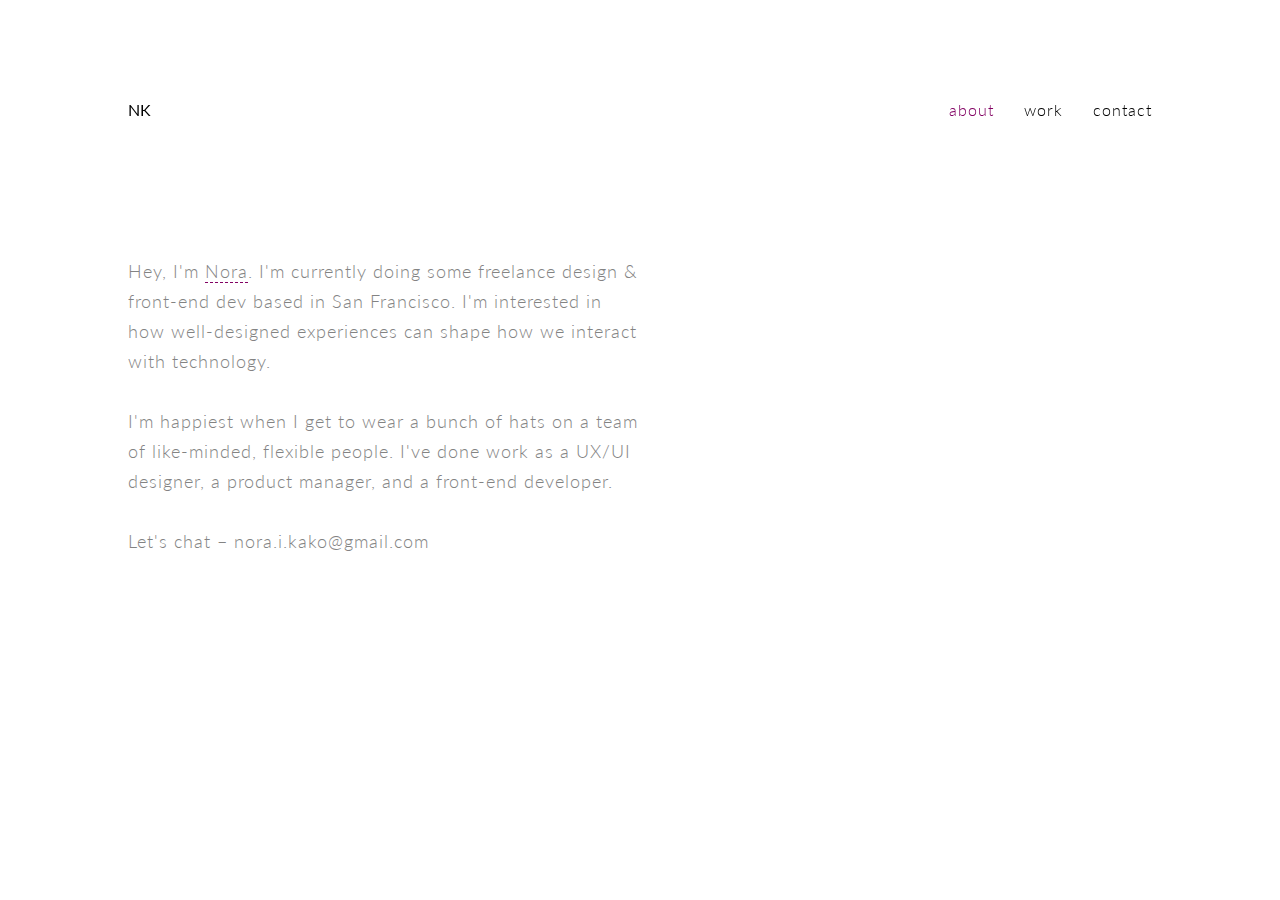
<file: about.html>
<!DOCTYPE html>
<html lang="en">

  <head>

    <meta charset="utf-8">
    <meta name="viewport" content="width=device-width, initial-scale=1, shrink-to-fit=no">
    <meta name="description" content="Nora Kako: Product Designer">
    <meta name="author" content="Nora Kako">

    <title>Nora Kako</title>

    <!-- Bootstrap core CSS -->
    <link href="vendor/bootstrap/css/bootstrap.min.css" rel="stylesheet">

    <!-- Custom Fonts -->
    <link href="vendor/font-awesome/css/font-awesome.min.css" rel="stylesheet" type="text/css">
    <link href="https://fonts.googleapis.com/css?family=Roboto:300,400,900" rel="stylesheet">
    <link href="https://fonts.googleapis.com/css?family=Lato:300,400" rel="stylesheet">

    <!-- Plugin CSS -->
    <link href="vendor/magnific-popup/magnific-popup.css" rel="stylesheet" type="text/css">

    <!-- Custom styles for this template -->
    <link href="css/freelancer.css" rel="stylesheet">

    <link href="img/favicon.png" rel="shortcut icon" type="image/x-icon">

  </head>

  <body id="page-top">

    <nav class="navbar navbar-expand-lg fixed-top" id="mainNav">
      <div class="container">
        <a class="navbar-brand js-scroll-trigger" href="index.html">NK</a>
        <button class="navbar-toggler navbar-toggler-right" type="button" data-toggle="collapse" data-target="#navbarResponsive" aria-controls="navbarResponsive" aria-expanded="false" aria-label="Toggle navigation">
          <i class="fa fa-bars"></i>
        </button>
        <div class="collapse navbar-collapse" id="navbarResponsive">
          <ul class="navbar-nav ml-auto">
            <li class="nav-item mx-0 mx-lg-1">
              <a class="nav-link py-3 px-0 px-lg-3 rounded js-scroll-trigger" href="#page-top">about</a>
            </li>
            <li class="nav-item mx-0 mx-lg-1">
              <a class="nav-link py-3 px-0 px-lg-3 rounded js-scroll-trigger" href="index.html">work</a>
            </li>
            <li class="nav-item mx-0 mx-lg-1">
              <a class="nav-link py-3 px-0 px-lg-3 rounded js-scroll-trigger" href="index.html#contact">contact</a>
            </li>
          </ul>
        </div>
      </div>
    </nav>

    <div id="main-content">

      <section id="about">
          <p>Hey, I'm <a id="headshot-link"><img data-src="img/headshot.jpeg" class="img-responsive" width="30%" alt="">Nora</a>. I'm currently doing some freelance design &#38; front-end dev based in San Francisco. I'm interested in how well-designed experiences can shape how we interact with technology.
          <br><br>
          I'm happiest when I get to wear a bunch of hats on a team of like-minded, flexible people. I've done work as a UX/UI designer, a product manager, and a front-end developer.
          <br><br>
          Let's chat – nora.i.kako@gmail.com
          </p>
      </section>

    </div>

    <script>
      [].forEach.call(document.querySelectorAll('img[data-src]'), function(img) {
        img.setAttribute('src', img.getAttribute('data-src'));
        img.onload = function() {
          img.removeAttribute('data-src');
        };
      });
    </script>

    <!-- Bootstrap core JavaScript -->
    <script src="vendor/jquery/jquery.min.js"></script>
    <script src="vendor/bootstrap/js/bootstrap.bundle.min.js"></script>

    <!-- Plugin JavaScript -->
    <script src="vendor/jquery-easing/jquery.easing.min.js"></script>
    <script src="vendor/magnific-popup/jquery.magnific-popup.min.js"></script>

    <!-- Custom scripts for this template -->
    <script src="js/freelancer.js"></script>

  </body>

</html>
</file>
<file: css/freelancer.css>
body {
  font-family: 'Roboto', 'Helvetica Neue', Helvetica, Arial, sans-serif;
  overflow-x: hidden;
  opacity: 1;
  -webkit-transition: 1s opacity;
  -o-transition: 1s opacity;
  transition: 1s opacity;
}

div#main-content { display: none; }

p, ul, li {
  font-size: 18px;
  text-align: left;
  font-family: "Roboto";
  font-weight: 300;
  letter-spacing: 1px;
  line-height: 30px;
  color: #838383;
}

a,
a:hover,
a:focus,
a:active,
a.active {
  color: #820263; 
  outline: none;
  text-decoration: none;
}
h1,
h2,
h3,
h4,
h5,
h6 {
  font-family: 'Lato', sans-serif;
  font-weight: 300;
}
.img-centered {
  margin: 0 auto;
}

.bg-gray {
  background: #F5F5F5;
}

img {
  opacity: 1;
  -webkit-transition: opacity 0.3s;
  -o-transition: opacity 0.3s;
  transition: opacity 0.3s;
}

img[data-src] {
  opacity: 0;
}

header {
  text-align: left;
  background: #fff;
  color: #333;
  height: 80vh;
  padding: 10% 10% 0 10%;
  display: -webkit-box;
  display: -ms-flexbox;
  display: flex;
  -webkit-box-orient:vertical;
  -webkit-box-direction:normal;
      -ms-flex-direction:column;
          flex-direction:column;
  -webkit-box-align: left;
      -ms-flex-align: left;
          align-items: left;
  -webkit-box-pack:center;
      -ms-flex-pack:center;
          justify-content:center;
}
header p {
  font-family: 'Lato', sans-serif;
  font-size: 30px;
  line-height: 42px;
}

section {
  display: flex;
  -webkit-box-pack: center;
  flex-wrap: wrap;
  padding: 0 10%;
}

.section-header {
  font-size: 9em;
  font-weight: 900;
  color: #222;
  text-align: left;
  z-index: 10;
  position: relative;
  line-height: 0.6em;
  pointer-events: none;
  -webkit-box-flex: 1;
      -ms-flex: 1 100%;
          flex: 1 100%;
}
.btn-xl {
  padding: 1rem 1.75rem;
  font-size: 1.25rem;
}

.btn-social {
  width: 3.25rem;
  height: 3.25rem;
  font-size: 1.25rem;
  line-height: 2rem;
}

.scroll-to-top {
  z-index: 1042;
  right: 1rem;
  bottom: 1rem;
  display: none;
}

.scroll-to-top a {
  width: 3.5rem;
  height: 3.5rem;
  background-color: #d8d8d8;
  line-height: 3.1rem;
  border-radius: 3.5rem !important;
}

#mainNav {
  pointer-events: none;
}

#mainNav .container {
  max-width: 100%;
  padding: 0 10%;
  margin: 0;
}

#mainNav .navbar-brand {
  color: #000;
  font-family: 'Lato', sans-serif;
  pointer-events: auto;
  font-size: 16px;
}

#mainNav .navbar-nav {
  letter-spacing: 1px;
  pointer-events: auto;
  margin-right: -15px;
}

#mainNav .navbar-nav li {
  margin: 0 !important;
}

#mainNav .navbar-nav li.nav-item a.nav-link {
  color: #000;
  font-size: 16px;
  font-family: 'Lato', sans-serif;
  padding: 15px !important;
}

#mainNav .navbar-nav li.nav-item a.nav-link:hover {
  color: #820263;
  outline: none;
}

#mainNav .navbar-nav li.nav-item a.nav-link:active, #mainNav .navbar-nav li.nav-item a.nav-link:focus {
  color: #820263;
}

#mainNav .navbar-nav li.nav-item a.nav-link.active {
  color: #820263;
  background: none;
}

#mainNav .navbar-toggler {
  font-size: 18px;
  padding: 0.8rem 0 0.8rem 0.8rem;
  pointer-events: auto;
}

#mainNav .navbar-toggler:hover {
  color: #820263;
}

#mainNav .navbar-toggler:focus {
  outline: none;
}



#about {
    bottom: 0;
    display: block;
    overflow: scroll;
    max-width: 50%;
    margin-top: 20%;
    margin-bottom: 50px;
    margin-left: 0;
    padding-right: 0;
    padding-bottom: 10px;
    -webkit-box-flex: 0;
    -ms-flex: 0 auto;
    flex: 0 auto;
}
#about p {
  font-family: 'Lato', sans-serif;
  font-size: 18px;
}


#headshot-link {
  font-size: 18px;
  border-bottom: 1px #820263 dashed;
  cursor: pointer;
  width: 40px;
}

#headshot-link > img {
  opacity: 0;
  position: absolute;
  right: 9%;
  -webkit-transition: all 0.3s;
  -o-transition: all 0.3s;
  transition: all 0.3s;
}

#headshot-link:hover > img {
  opacity: 1;
  -webkit-transition: all 0.3s;
  -o-transition: all 0.3s;
  transition: all 0.3s;
  right: 10%;
}
#headshot-link > img:hover {
  opacity: 0;
  cursor: auto;
}


#work {
  margin-bottom: 0px;
  padding: 0 9%;
}

#work .section-header{
  margin-bottom: -5px;
}

#work .portfolio-item {
  margin: 0px;
  display: -webkit-box;
  display: -ms-flexbox;
  display: flex;
  flex-direction: column;
  width: 100%;
  position: relative;
}

#work .portfolio-item .portfolio-item-caption {
  color:#000;
}

#work .portfolio-item:hover .portfolio-item-caption {
  opacity: 1;
}
#work .portfolio-item .portfolio-item-caption h3 {
  font-size: 20px;
  margin: 0;
}

/*MINDFUL MAMAS*/

#mindful_mamas {
  display: -webkit-box;
  display: -ms-flexbox;
  display: flex;
  -webkit-box-pack: center;
      -ms-flex-pack: center;
          justify-content: center;
  -webkit-box-orient: vertical;
  -webkit-box-direction: normal;
      -ms-flex-direction: column;
          flex-direction: column;
  width: 100%;
  opacity: 1;
  -webkit-transition: opacity 0.35s, -webkit-transform 0.35s;
  transition: opacity 0.35s, -webkit-transform 0.35s;
  -o-transition: opacity 0.35s, transform 0.35s;
  transition: opacity 0.35s, transform 0.35s;
  transition: opacity 0.35s, transform 0.35s, -webkit-transform 0.35s;

}

#mindful_mamas #n-mobile {
}

#mindful_mamas #n-desktop {
}

#mindful-mamas-header {
  background: #F9ADAA;
}

/*NOTIFICATIONS*/

.portfolio-item {
  transition: all ease 0.35s, transform 0.35s, -webkit-transform 0.35s;
}

.portfolio-item:hover {
  transition: all ease 0.35s, transform 0.35s, -webkit-transform 0.35s;
  opacity: 0.7;
}

#notifications_solution {
  display: -webkit-box;
  display: -ms-flexbox;
  display: flex;
  -webkit-box-pack: center;
      -ms-flex-pack: center;
          justify-content: center;
  -webkit-box-orient: vertical;
  -webkit-box-direction: normal;
      -ms-flex-direction: column;
          flex-direction: column;
  width:100%;
  opacity: 1;
  -webkit-transition: opacity 0.35s, -webkit-transform 0.35s;
  transition: opacity 0.35s, -webkit-transform 0.35s;
  -o-transition: opacity 0.35s, transform 0.35s;
  transition: opacity 0.35s, transform 0.35s;
  transition: opacity 0.35s, transform 0.35s, -webkit-transform 0.35s;
}


/*INGESTION*/


#ingestion_solution {
  opacity: 1;
  -webkit-transition: opacity 0.35s, -webkit-transform 0.35s;
  transition: opacity 0.35s, -webkit-transform 0.35s;
  -o-transition: opacity 0.35s, transform 0.35s;
  transition: opacity 0.35s, transform 0.35s;
  transition: opacity 0.35s, transform 0.35s, -webkit-transform 0.35s;
  position: absolute;
  width: 80%;
  top: 96px;
  left: 0;
  right: 0;
  margin: auto;
}

#ingestion_solution img {
  width: 100%;
}

#ingestion_solution video {
  z-index: 1;
  width: 68.2%;
  position: absolute;
  top: 11.4%;
  left: 15.8%;
}

#work .portfolio-item .portfolio-link {
  display: block;
  position: relative;
  margin: 0 auto;
}

#work .portfolio-item .portfolio-item-caption {
      display: flex;
    flex-direction: column;
    margin-top: 20px;
}

#work .portfolio-item:hover .portfolio-item-caption {
}


.thumbnail {
  width: 100%;
}


.reduct-video {
  position: absolute;
  width: 57%;
  left: 0;
  right: 0;
  margin: 109vw auto auto auto;
  -webkit-box-shadow: 0 10px 20px rgba(0,0,0,0.19), 0 6px 6px rgba(0,0,0,0.23); 
  box-shadow: 0 10px 20px rgba(0,0,0,0.19), 0 6px 6px rgba(0,0,0,0.23);
}

/**************** MODAL STYLES ****************/

.mfp-container {
  padding: 0;
}

.mfp-bg {
  background: white;
  opacity: 1;
}

.portfolio-modal .portfolio-modal-dialog {
  border-radius: 0;
  background-clip: border-box;
  -webkit-box-shadow: none;
  box-shadow: none;
  border: none;
  position: relative;
  z-index: 2;
}

.portfolio-modal .portfolio-modal-dialog .close-button {
  position: fixed;
  top: 2rem;
  right: 2rem;
  background-color: transparent;
  cursor: pointer;
  width: 50px;
  height: 50px;
  z-index: 100;
}

.portfolio-modal .portfolio-modal-dialog .close-button:hover {
  opacity: 0.6;
}
.portfolio-modal .portfolio-modal-dialog .close-button .lr {
  height: 40px;
  width: 1px;
  margin-left: 35px;
  background-color: #2C3E50;
  transform: rotate(45deg);
  -ms-transform: rotate(45deg);
  /* IE 9 */
  -webkit-transform: rotate(45deg);
  /* Safari and Chrome */
  z-index: 1051;
}
.portfolio-modal .portfolio-modal-dialog .close-button .lr .rl {
  height: 40px;
  width: 1px;
  background-color: #2C3E50;
  transform: rotate(90deg);
  -ms-transform: rotate(90deg);
  /* IE 9 */
  -webkit-transform: rotate(90deg);
  /* Safari and Chrome */
  z-index: 1052;
}

.portfolio-modal .portfolio-modal-dialog h2 {
  font-size: 2rem;
}

#portfolio-modal-1 .close-button .lr, 
#portfolio-modal-6 .close-button .lr,
#portfolio-modal-1 .close-button .lr .rl, 
#portfolio-modal-6 .close-button .lr .rl {
  background-color: #fff;
}



/**************** CASE STUDY STYLES ****************/

.case-study {
  display: -webkit-box;
  display: -ms-flexbox;
  display: flex;
  -webkit-box-align: center;
  -ms-flex-align: center;
  align-items: center;
  -webkit-box-pack: center;
  -ms-flex-pack: center;
  justify-content: center;
  margin: 1%;
  width: 48%;
}

.case-study:last-child {
  margin-bottom: 0px;
}

.case-study-section {
  padding: 80px 20%;
  text-align: left;
  display: -webkit-box;
  display: -ms-flexbox;
  display: flex;
  -webkit-box-pack:center;
      -ms-flex-pack:center;
          justify-content:center;
  -webkit-box-orient: vertical;
  -webkit-box-direction: normal;
      -ms-flex-direction: column;
          flex-direction: column;
}
.case-study-section.header {
    height: 90vh;
    padding: 80px 20%;
    text-align: left;
    display: -webkit-box;
    display: -ms-flexbox;
    display: flex;
    -webkit-box-pack:center;
        -ms-flex-pack:center;
            justify-content:center;
    -webkit-box-orient: vertical;
    -webkit-box-direction: normal;
        -ms-flex-direction: column;
            flex-direction: column;
            align-items: center;
}

.case-study-section.header h2 {
  margin: 0 0 10px 0;
  color: #fff;
  font-family: 'Lato', sans-serif;
}

.case-study-section.header p {
  color: #f5f5f5;
}

.case-study-section.full{
  padding: 0;
  -webkit-box-align: center;
      -ms-flex-align: center;
          align-items: center;
}

.case-study-section.full img{
  width: 100%;
}

.case-study-section-title {
  font-weight: 400;
  text-align: left;
  text-transform: uppercase;
}

.case-study-section-body {
  margin-top: 20px;
  text-align: left;
}

.case-study-requirement-title {
  font-weight: 400;
  text-align: left;
  text-transform: uppercase;
}

.case-study-requirement-body {
  margin-top: 20px;
  text-align: left;
}

.case-study-requirement {
  display: -webkit-box;
  display: -ms-flexbox;
  display: flex;
  -webkit-box-align: center;
      -ms-flex-align: center;
          align-items: center;
  -webkit-box-pack:center;
      -ms-flex-pack:center;
          justify-content:center;
  margin-top: 80px;
}

.case-study-requirement img {
  width: 30%;
  margin-right:50px;
}
.case-study-requirement div {
  display: -webkit-box;
  display: -ms-flexbox;
  display: flex;
  -webkit-box-orient:vertical;
  -webkit-box-direction:normal;
      -ms-flex-direction:column;
          flex-direction:column;
  -webkit-box-align: left;
      -ms-flex-align: left;
          align-items: left;
  -webkit-box-pack:center;
      -ms-flex-pack:center;
          justify-content:center;
}

#portfolioModal3 .case-study-requirement img {
  width: 50%;
}

.case-study-decision-title {
  font-weight: 400;
  text-align: left;
  text-transform: uppercase;
}

.case-study-decision-body {
  margin-top: 20px;
  text-align: left;
}

.case-study-decision {
  display: -webkit-box;
  display: -ms-flexbox;
  display: flex;
  -webkit-box-align: center;
      -ms-flex-align: center;
          align-items: center;
  -webkit-box-pack:center;
      -ms-flex-pack:center;
          justify-content:center;
  margin-top: 80px;
}
.case-study-decision img {
  width: 350px;
  margin-left:50px;
  -webkit-box-shadow: 0 10px 20px rgba(0,0,0,0.19), 0 6px 6px rgba(0,0,0,0.23);
  box-shadow: 0 10px 20px rgba(0,0,0,0.19), 0 6px 6px rgba(0,0,0,0.23);
}
.case-study-decision div {
  display: -webkit-box;
  display: -ms-flexbox;
  display: flex;
  -webkit-box-orient:vertical;
  -webkit-box-direction:normal;
      -ms-flex-direction:column;
          flex-direction:column;
  -webkit-box-align: left;
      -ms-flex-align: left;
          align-items: left;
  -webkit-box-pack:center;
      -ms-flex-pack:center;
          justify-content:center;
}

#notifications-header {
  background: #4A90E2;
}

#notifications-badge {
  position: absolute;
  width: 20px;
  height: 20px;
  border-radius: 20px;
  background: red;
  margin-left: 234px;
  margin-top: -35px;
  color: #fff;
  display: -webkit-box;
  display: -ms-flexbox;
  display: flex;
  -webkit-box-align: center;
      -ms-flex-align: center;
          align-items: center;
  -webkit-box-pack: center;
      -ms-flex-pack: center;
          justify-content: center;
  font-size: 14px;
}

#kodos-header {
  background: #34B233;
}

#ingestion-header {
  background: #E2F0CC;
}

/**************** FOOTER STYLES ****************/
footer {
  padding:30px 0;
}

footer #sign-off {
  text-align: center;
  display: -webkit-box;
  display: -ms-flexbox;
  display: flex;
  -webkit-box-orient: vertical;
  -webkit-box-direction: normal;
      -ms-flex-flow: column;
          flex-flow: column;
  -webkit-box-pack: center;
      -ms-flex-pack: center;
          justify-content: center;
  padding: 18% 10%;
}
footer #sign-off p, #sign-off p > a {
  font-size:20px;
  line-height:30px;
  font-family: "Lato", sans-serif;
}
#sign-off p > a {
  color:#820263;
}

footer p, footer a{
  text-align: center;
  font-size: 12px;
  color: #838383;
}



a {
  color: #18BC9C;
  font-size: inherit;
}

a:focus, a:hover, a:active {
  color: #128f76;
}

.btn {
  border-width: 2px;
}

.bg-primary {
  background-color: #18BC9C !important;
}

.bg-secondary {
  background-color: #2C3E50 !important;
}

.text-primary {
  color: #18BC9C !important;
}

.text-secondary {
  color: #2C3E50 !important;
}

.btn-primary {
  background-color: #18BC9C;
  border-color: #18BC9C;
}

.btn-primary:hover, .btn-primary:focus, .btn-primary:active {
  background-color: #128f76;
  border-color: #128f76;
}

.btn-secondary {
  background-color: #2C3E50;
  border-color: #2C3E50;
}

.btn-secondary:hover, .btn-secondary:focus, .btn-secondary:active {
  background-color: #1a252f;
  border-color: #1a252f;
}

/* overlay at start */
.mfp-fade.mfp-bg {
  opacity: 0;

  -webkit-transition: all 0.15s ease-out;
  -o-transition: all 0.15s ease-out;
  transition: all 0.15s ease-out;
}
/* overlay animate in */
.mfp-fade.mfp-bg.mfp-ready {
  opacity: 0.8;
}
/* overlay animate out */
.mfp-fade.mfp-bg.mfp-removing {
  opacity: 0;
}

/* content at start */
.mfp-fade.mfp-wrap .mfp-content {
  opacity: 0;

  -webkit-transition: all 0.15s ease-out;
  -o-transition: all 0.15s ease-out;
  transition: all 0.15s ease-out;
}
/* content animate it */
.mfp-fade.mfp-wrap.mfp-ready .mfp-content {
  opacity: 1;
}
/* content animate out */
.mfp-fade.mfp-wrap.mfp-removing .mfp-content {
  opacity: 0;
}


/*MEDIA QUERIES*/

@media (max-width: 767px) {
  p {
    font-size:16px;
    line-height: 24px;
  }
}


@media (min-width: 768px) {
  header .container {
    padding-top: 200px;
    padding-bottom: 100px;
  }
  header .intro-text .name {
    font-size: 4.75em;
  }
  header .intro-text .skills {
    font-size: 1.75em;
  }
}

@media (max-width: 767px) {
  section {
    padding: 10% 10%;
  }
  section.first {
    padding-top: 75px;
  }
}

@media (min-width: 992px) {
  #mainNav {
    padding: 80px 0;
    -webkit-transition: padding 0.3s;
    -o-transition: padding 0.3s;
    transition: padding 0.3s;
  }
  #mainNav .navbar-brand {
    font-size: 16px;
    -webkit-transition: all 0.3s;
    -o-transition: all 0.3s;
    transition: all 0.3s;
  }
  #mainNav .navbar-nav {
    margin-top: 0;
  }
  #mainNav .navbar-nav > li.nav-item > a.nav-link.active {
    color: #820263;
  }
  #mainNav .navbar-nav > li.nav-item > a.nav-link.active:active, #mainNav .navbar-nav > li.nav-item > a.nav-link.active:focus, #mainNav .navbar-nav > li.nav-item > a.nav-link.active:hover {
    color: #820263;
  }
  #mainNav.navbar-shrink {
    padding: 50px 0;
  }
  #mainNav.navbar-shrink .navbar-brand {
    font-size: 21px;
  }
}

@media (max-width: 992px) {
  #mainNav {
    padding: 50px 0;
    -webkit-transition: padding 0.3s;
    -o-transition: padding 0.3s;
    transition: padding 0.3s;
  }
  #mainNav .navbar-nav li.nav-item a.nav-link {
    text-align: right;
  }
}

@media (max-width: 767px) {
  #about {
    max-width: 90%;
  }
}
@media (max-width: 767px) {
  #work {
    margin: 0 0 0px;
    flex-direction: column;
  }
  .case-study {
    width: 100%;
  }
}

@media (max-width: 767px) {
  #headshot-link:hover > img {
    opacity: 0;
  }
}

@media (max-width: 767px) {
  .case-study-section {
    padding: 40px;
  }
  .case-study-section.header {
    height: 20vh;
  }
  .case-study-section.header h2 {
    font-size: 3em;
  }
  #notifications-badge { 
    margin-right: -350px;
    margin-top: -45px;
    -webkit-transform: scale(0.8);
        -ms-transform: scale(0.8);
            transform: scale(0.8);
  }
}

@media (max-width: 767px) {
  .case-study-requirement {
    -webkit-box-orient: horizontal;
    -webkit-box-direction: normal;
        -ms-flex-flow: row wrap;
            flex-flow: row wrap;
  }
  .case-study-requirement img, #portfolioModal3 .case-study-requirement img {
    width: 100%;
    margin: 0 0 50px;
  }
}


@media (max-width: 767px) {
  .case-study-decision {
    -webkit-box-orient: horizontal;
    -webkit-box-direction: normal;
        -ms-flex-flow: row wrap;
            flex-flow: row wrap;
  }
  .case-study-decision img {
    width: 100%;
    margin: 50px 0 0 0;
  }
}
@media (min-width: 767px) {
  #work .portfolio-item {
    margin: 0 0 0px;
  }
}
</file>
